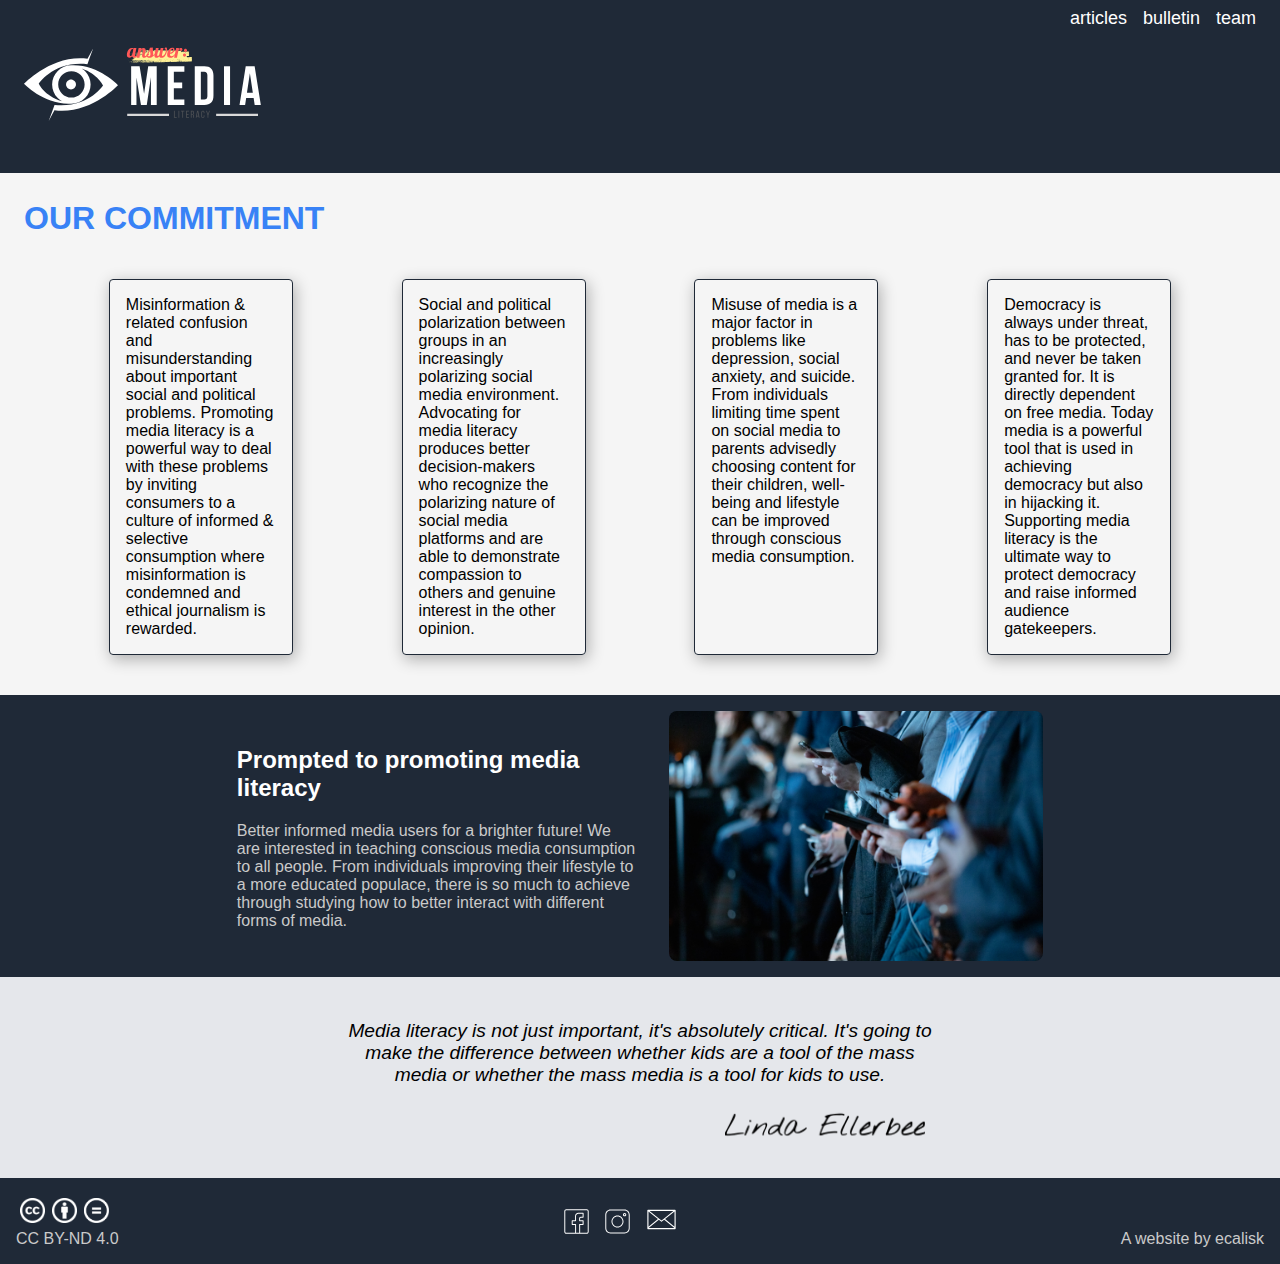
<file: index.html>
<!DOCTYPE html>
<html lang="en">
  <head>
    <meta charset="UTF-8" />
    <meta http-equiv="X-UA-Compatible" content="IE=edge" />
    <meta name="viewport" content="width=device-width, initial-scale=1.0" />
    <link rel="stylesheet" href="./style.css" />
    <title>Answer: Media Literacy</title>
  </head>
  <body>
    <div class="header">
      <h1>
        <a href="./index.html"
          ><img
            src="./images/logo/white-AML-logo-250x100.svg"
            alt="logo that reads Answer Media Literacy accompanied by an eye icon"
        /></a>
      </h1>
      <div class="header-items">
        <a href="./pages/articles.html">articles</a>
        <a href="./pages/bulletin.html">bulletin</a>
        <a href="./pages/team.html">team</a>
      </div>
    </div>

    <div class="content">
      <h2 class="section-title">OUR COMMITMENT</h2>
      <div class="cards">
        <p class="card">
          Misinformation & related confusion and misunderstanding about
          important social and political problems. Promoting media literacy is a
          powerful way to deal with these problems by inviting consumers to a
          culture of informed & selective consumption where misinformation is
          condemned and ethical journalism is rewarded.
        </p>
        <p class="card">
          Social and political polarization between groups in an increasingly
          polarizing social media environment. Advocating for media literacy
          produces better decision-makers who recognize the polarizing nature of
          social media platforms and are able to demonstrate compassion to
          others and genuine interest in the other opinion.
        </p>
        <p class="card">
          Misuse of media is a major factor in problems like depression, social
          anxiety, and suicide. From individuals limiting time spent on social
          media to parents advisedly choosing content for their children, well-
          being and lifestyle can be improved through conscious media
          consumption.
        </p>
        <p class="card">
          Democracy is always under threat, has to be protected, and never be
          taken granted for. It is directly dependent on free media. Today media
          is a powerful tool that is used in achieving democracy but also in
          hijacking it. Supporting media literacy is the ultimate way to protect
          democracy and raise informed audience gatekeepers.
        </p>
      </div>
      <div class="hero-header">
        <div class="hero-text">
          <h2>Prompted to promoting media literacy</h2>
          <p>
            Better informed media users for a brighter future! We are interested
            in teaching conscious media consumption to all people. From
            individuals improving their lifestyle to a more educated populace,
            there is so much to achieve through studying how to better interact
            with different forms of media.
          </p>
        </div>
        <img
          src="./images/camilo-jimenez-qZenO_gQ7QA-unsplash.jpg"
          alt="People using phone while standing"
        />
      </div>

      <div class="quote">
        <p>
          Media literacy is not just important, it's absolutely critical. It's
          going to make the difference between whether kids are a tool of the
          mass media or whether the mass media is a tool for kids to use.
        </p>
        <img
          src="images/linda-ellerbee-signature.png"
          alt="signature that reads Linda Ellerbee"
        />
      </div>
      <div class="articles preview"></div>
      <div class="bulletin preview"></div>
    </div>

    <div class="footer">
      <div>
        <div class="license-info">
          <img
            class="cc-icon"
            alt="Creative Commons License CC Icon"
            style="border-width: 0"
            src="./images/cc_icon_white_x2.png"
          /><img
            class="attribution-icon"
            alt="Creative Commons License Attribution Icon"
            style="border-width: 0"
            src="./images/attribution_icon_white_x2.png"
          /><img class="nd-icon" alt="Creative Commons License No Derivatives
          Icon" style="border-width: 0" src="./images/nd_white_x2.png" width:
          25px; height: 25px; />
        </div>
        <a
          rel="license"
          href="http://creativecommons.org/licenses/by-nd/4.0/"
          target="_blank"
          >CC BY-ND 4.0</a
        >
      </div>
      <div class="media-icons">
        <a href="https://www.facebook.com/" target="_blank"
          ><img src="./images/facebook-icon.svg" alt="Facebook icon"
        /></a>
        <a href="https://www.instagram.com/answermedialiteracy" target="_blank"
          ><img src="./images/instagram-icon.svg" alt="Instagram icon"
        /></a>
        <a href="mailto:medialiteracy@gmail.com" target="_blank"
          ><img id="custom-size" src="./images/email-icon.svg" alt="Email icon"
        /></a>
      </div>
      <div class="author-info">
        A website by
        <a href="https://github.com/ecalisk" target="_blank">ecalisk</a>
      </div>
    </div>
  </body>
</html>
</file>
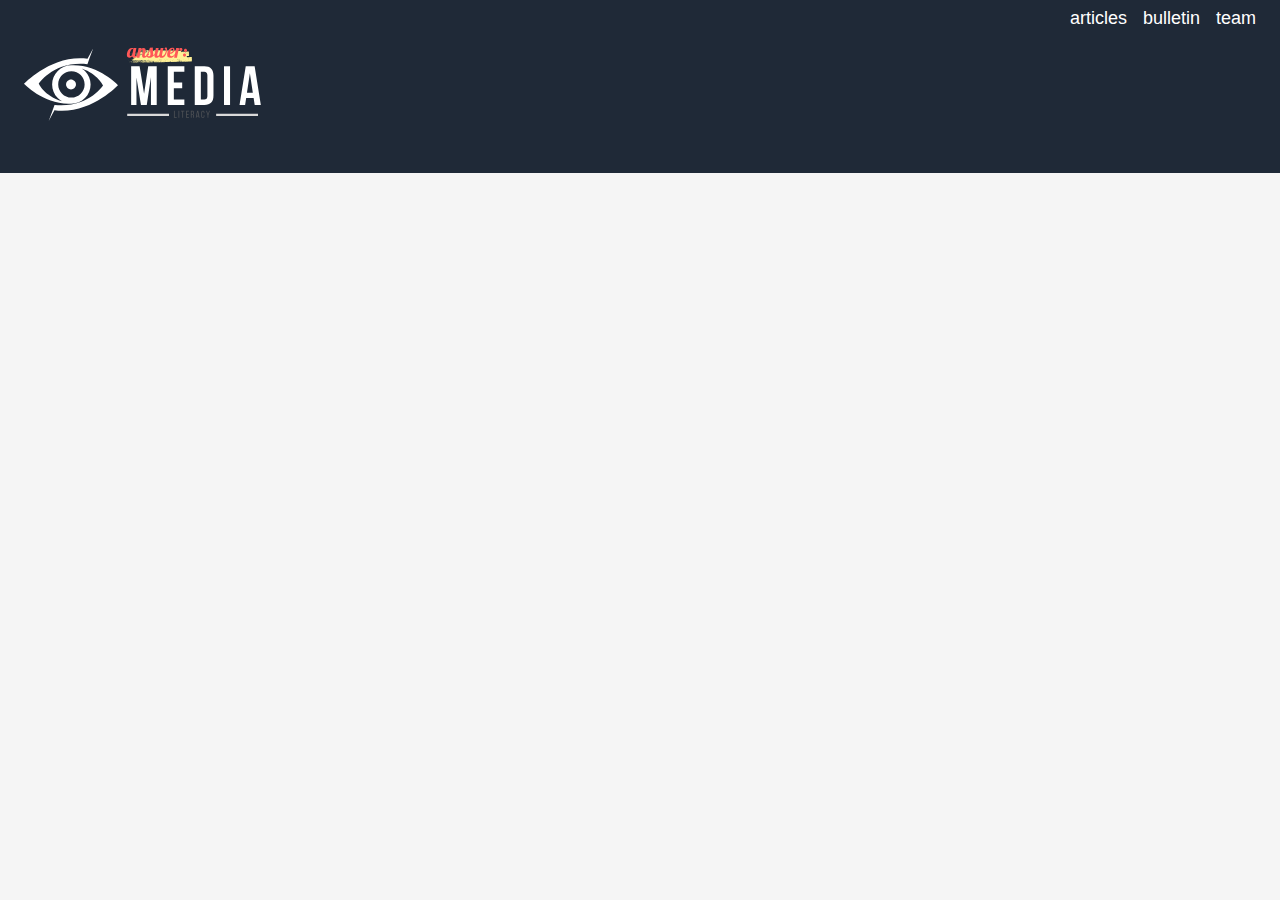
<file: pages/articles.html>
<!DOCTYPE html>
<html lang="en">
  <head>
    <meta charset="UTF-8" />
    <meta http-equiv="X-UA-Compatible" content="IE=edge" />
    <meta name="viewport" content="width=device-width, initial-scale=1.0" />
    <title>AML - Articles</title>
    <link rel="stylesheet" href="../style.css" />
  </head>
  <body>
    <div class="header">
      <h1>
        <a href="../index.html"
          ><img
            src="../images/logo/white-AML-logo-250x100.svg"
            alt="logo that reads Answer Media Literacy accompanied by an eye icon"
        /></a>
      </h1>
      <div class="header-items">
        <a href="./articles.html">articles</a>
        <a href="./bulletin.html">bulletin</a>
        <a href="./team.html">team</a>
      </div>
    </div>
  </body>
</html>
</file>
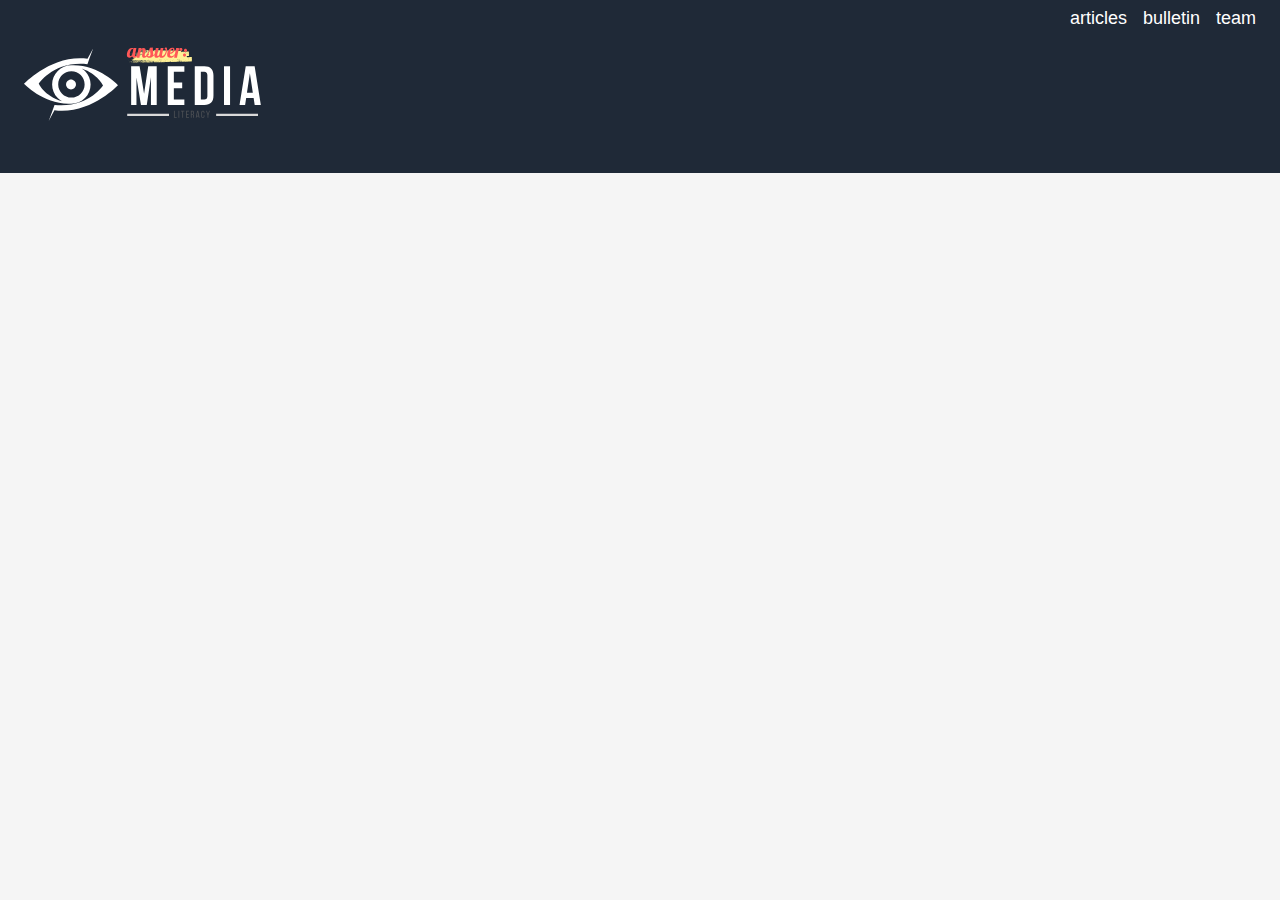
<file: pages/bulletin.html>
<!DOCTYPE html>
<html lang="en">
  <head>
    <meta charset="UTF-8" />
    <meta http-equiv="X-UA-Compatible" content="IE=edge" />
    <meta name="viewport" content="width=device-width, initial-scale=1.0" />
    <title>AML - Bulletin</title>
    <link rel="stylesheet" href="../style.css" />
  </head>
  <body>
    <div class="header">
      <h1>
        <a href="../index.html"
          ><img
            src="../images/logo/white-AML-logo-250x100.svg"
            alt="logo that reads Answer Media Literacy accompanied by an eye icon"
        /></a>
      </h1>
      <div class="header-items">
        <a href="./articles.html">articles</a>
        <a href="./bulletin.html">bulletin</a>
        <a href="./team.html">team</a>
      </div>
    </div>
  </body>
</html>
</file>
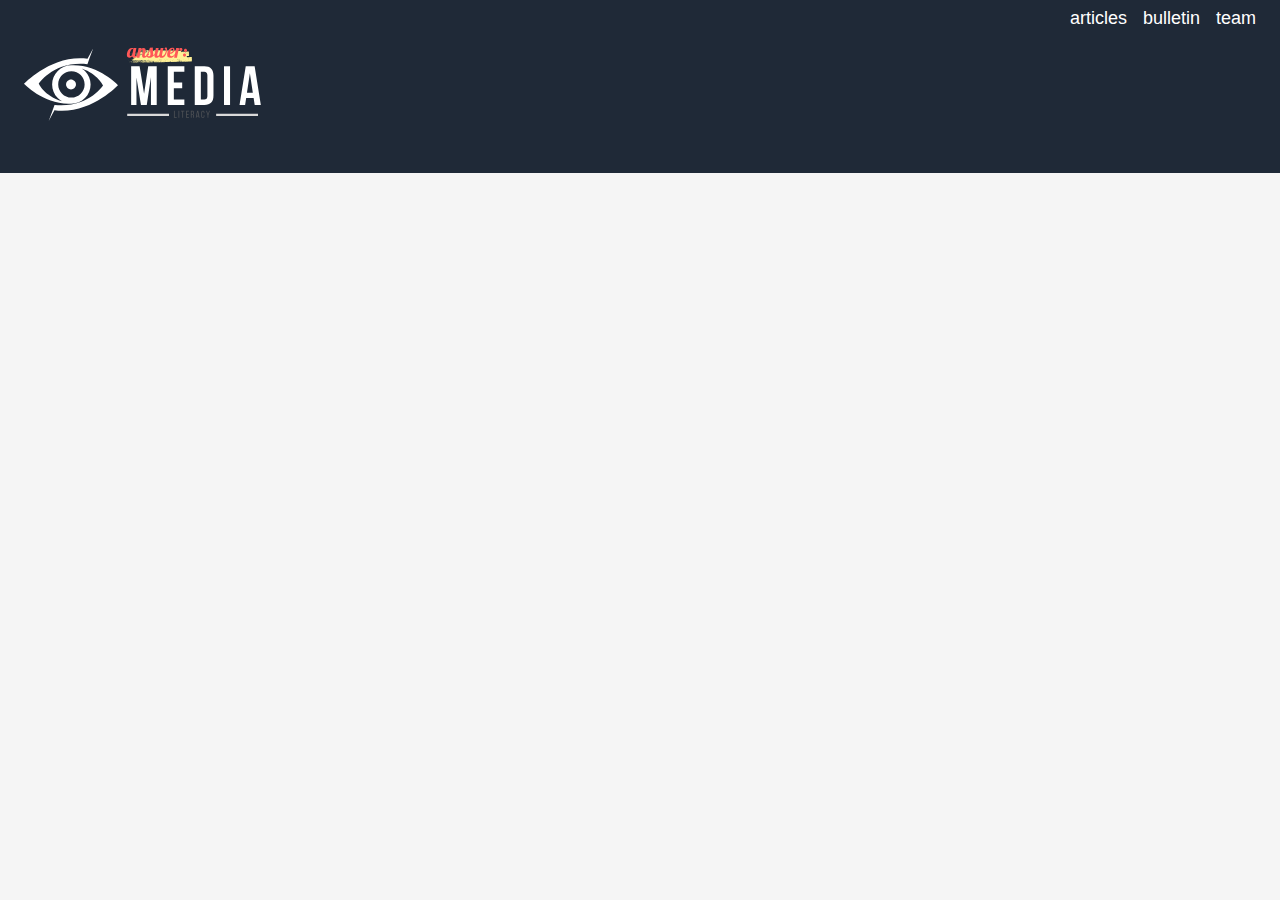
<file: pages/team.html>
<!DOCTYPE html>
<html lang="en">
  <head>
    <meta charset="UTF-8" />
    <meta http-equiv="X-UA-Compatible" content="IE=edge" />
    <meta name="viewport" content="width=device-width, initial-scale=1.0" />
    <title>AML - Team</title>
    <link rel="stylesheet" href="../style.css" />
  </head>
  <body>
    <div class="header">
      <h1>
        <a href="../index.html"
          ><img
            src="../images/logo/white-AML-logo-250x100.svg"
            alt="logo that reads Answer Media Literacy accompanied by an eye icon"
        /></a>
      </h1>
      <div class="header-items">
        <a href="./articles.html">articles</a>
        <a href="./bulletin.html">bulletin</a>
        <a href="./team.html">team</a>
      </div>
    </div>
  </body>
</html>
</file>
<file: style.css>
/* display: flex */
body,
.header,
.header-items,
.hero-header,
.content,
.footer,
.cards,
.quote {
  display: flex;
}

body {
  margin: 0;
  min-height: 100vh;
  font-family: Tahoma, Verdana, sans-serif;
  background-color: whitesmoke;
  flex-direction: column;
  flex: 1;
}
/* HEADER */
.header {
  background: #1f2937;
  color: white;
  padding: 8px 24px;
  justify-content: space-between;
  font-size: large;
}

.header h1 {
  color: rgb(203, 46, 46);
  font-family: Georgia, "Times New Roman", Times, serif;
  text-align: right;
}

.header-items {
  justify-content: space-between;
  gap: 16px;
}

.header a:hover:not(.header h1 a) {
  color: #3882f6;
  /* font-size: 110%; */
}

/* CARDS */
.content {
  flex-direction: column;
  flex: 1;
}

h2.section-title {
  color: #3882f6;
  font-size: xx-large;
  padding: 0 24px;
}

.cards {
  flex-wrap: wrap;
  justify-content: space-evenly;
  gap: 24px;
  padding: 24px;
  padding-top: 0;
}

.card {
  border: 1px solid #1f2937;
  box-shadow: 2px 4px 16px rgba(0, 0, 0, 0.3);
  border-radius: 4px;
  max-width: 150px;
  padding: 16px;
}

/* HERO-HEADER */
.hero-header {
  background: #1f2937;
  padding: 1em;
  gap: 2em;
  justify-content: center;
  align-items: center;
  flex-wrap: wrap;
}

.hero-text h2 {
  color: white;
}

.hero-text {
  max-width: 400px;
  min-width: 300px;
  color: #cacaca;
}

.hero-header img {
  max-width: 30%;
  max-height: auto;
  min-width: 300px;
  min-height: auto;
  border-radius: 8px;
}

/* QUOTE */
.quote {
  background-color: #e5e7eb;
  flex-direction: column;
  padding: 24px;
  align-items: center;
}

.quote p {
  font-size: larger;
  max-width: 600px;
  text-align: center;
  font-style: italic;
  font-family: "Lucida Handwriting", sans-serif;
}

.quote img {
  max-width: 200px;
  min-width: auto;
  padding-left: 30%;
}

/* FOOTER */
.footer {
  background: #1f2937;
  color: #cacaca;
  padding: 1em;
  gap: 2em;
  align-items: center;
  justify-content: space-between;
}

.cc-icon,
.attribution-icon,
.nd-icon {
  height: 25px;
  width: 25px;
  padding: 3.5px;
}

.media-icons img {
  filter: brightness(0) invert(1);
  height: 25px;
  padding: 6px;
}

/* email logo unique size */
#custom-size {
  height: 29px;
}

.author-info {
  align-self: flex-end;
}

.footer a:hover {
  color: #3882f6;
}

.media-icons a:hover {
  filter: invert(60%) sepia(45%) saturate(7382%) hue-rotate(200deg)
    brightness(97%) contrast(98%);
}

/* PAGE-WIDE */
a {
  text-decoration: none;
  color: inherit;
}
</file>
